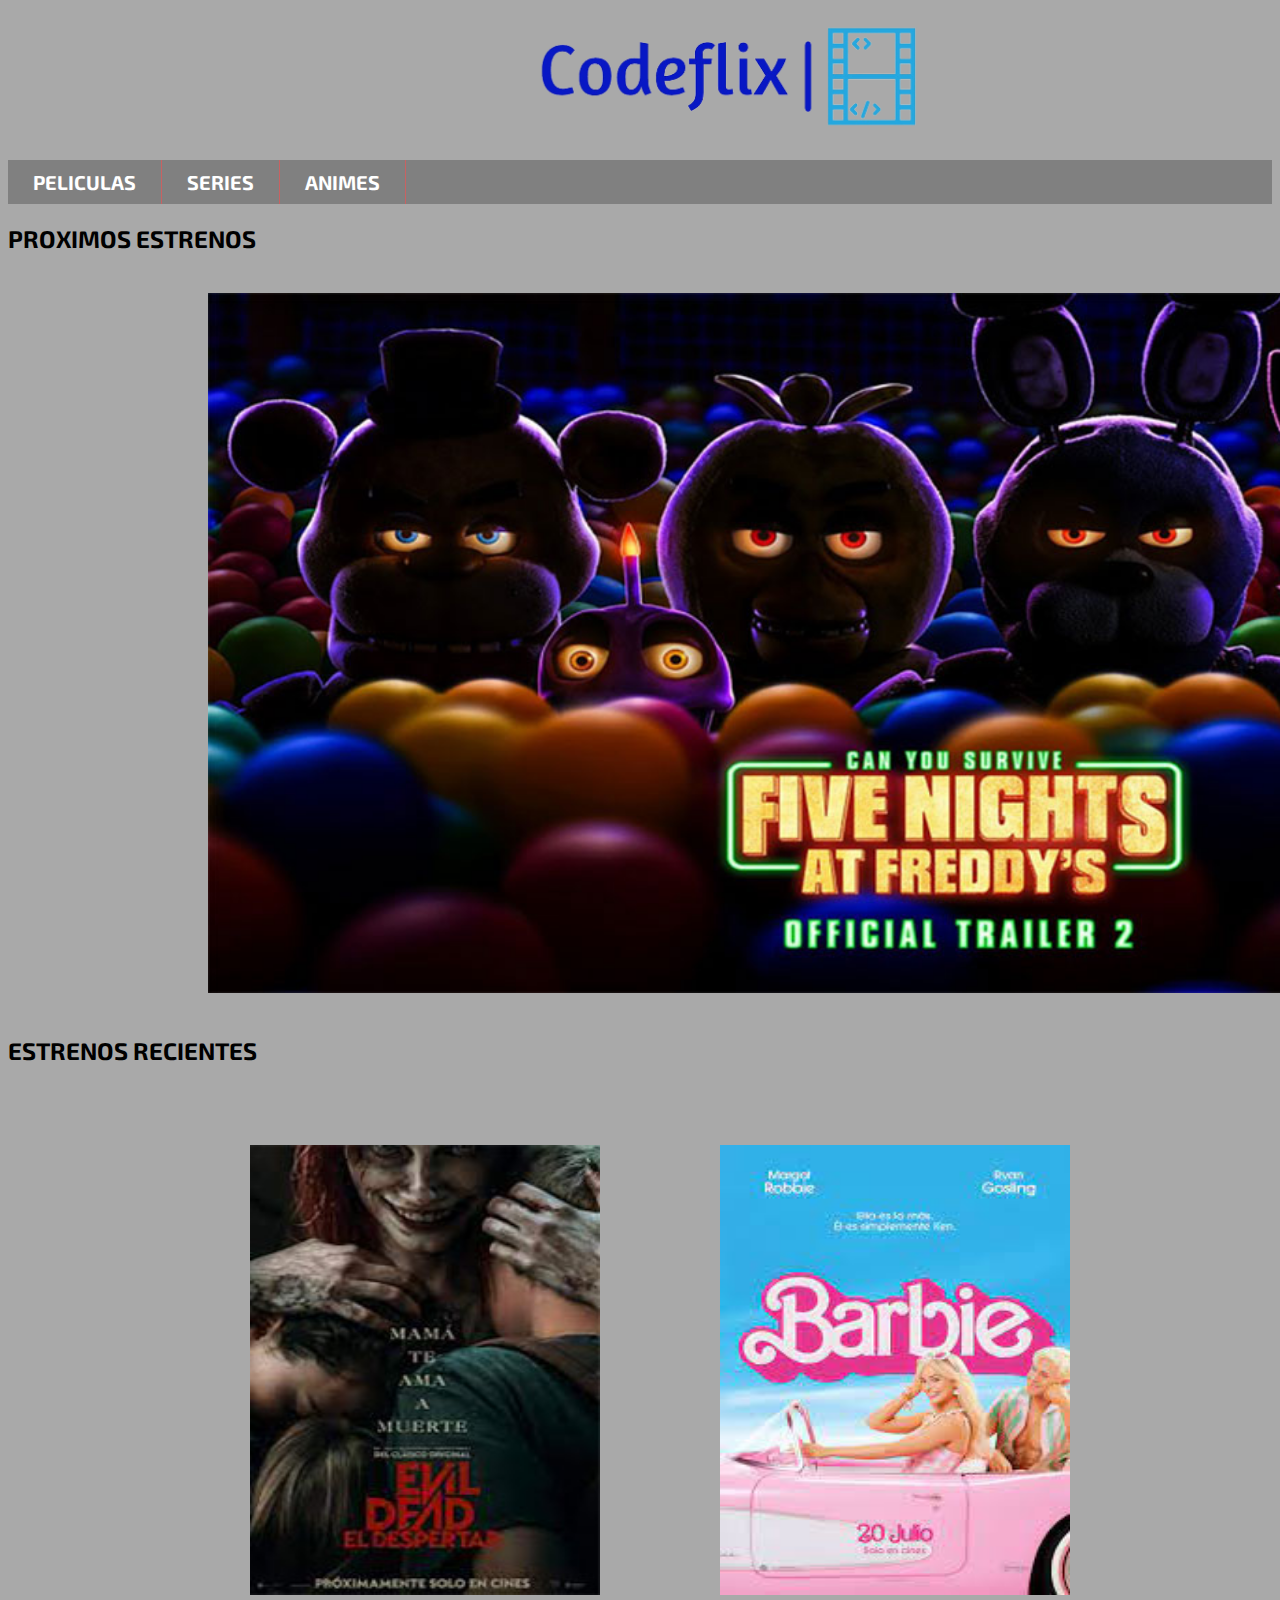
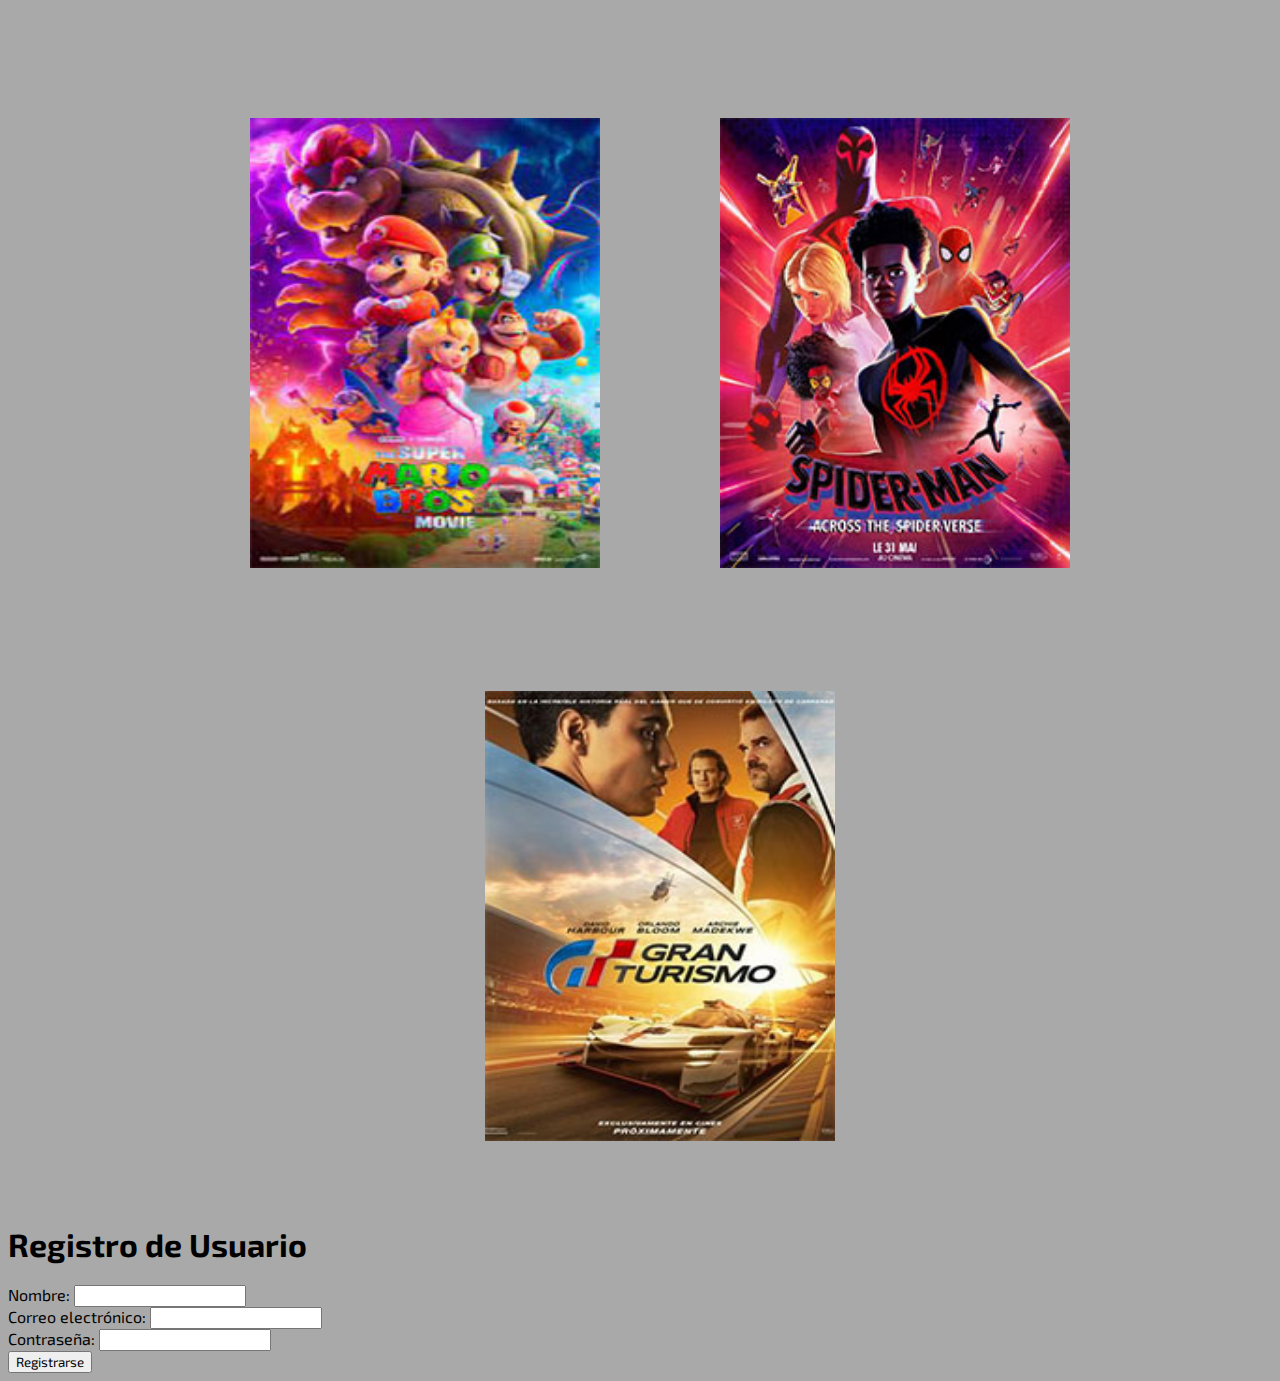
<file: index.html>
<!DOCTYPE html>
<html lang="en">
<head>
    <meta charset="UTF-8">
    <meta name="viewport" content="width=device-width, initial-scale=1.0">
    <link rel="stylesheet" href="styles.css">
    
    <title>Codeflix</title>
    <link rel="icon" type="image/x-icon" href="favicon.ico">
    
</head>
<body>
  <header>
    
      <a href="index.html"><img class="logo" src="Logo.png"></a>
     
  </header>
   <div> 
    <h1>
        <link rel="preconnect" href="https://fonts.googleapis.com">
        <link rel="preconnect" href="https://fonts.gstatic.com" crossorigin>
        <link href="https://fonts.googleapis.com/css2?family=Barlow&family=Exo+2:ital,wght@1,600&display=swap" rel="stylesheet">
    </h1>
   </div>
<!--navegador-->
    <nav>
      <h2>
        <ul class="titulos">
            <link rel="preconnect" href="https://fonts.googleapis.com">
            <link rel="preconnect" href="https://fonts.gstatic.com" crossorigin>
            <link href="https://fonts.googleapis.com/css2?family=Exo+2:ital,wght@1,600&display=swap" rel="stylesheet">
            <li><a href="peliculas.html" class="">PELICULAS</a></li>
                
            <li><a href="series.html" class="">SERIES</a></li>
                
            <li><a href="animes.html" class="">ANIMES</a></li>
        </ul>
      </h2>  
    </nav>
    
    <!--slider -->
    <div class="slider-frame">
        <h2>PROXIMOS ESTRENOS</h2>
        
        <div class="slider">
          <ul>
            <li>
              <img src="slider/slider1.jpg" alt="">
            </li>
            <li>
              <img src="slider/slider2.jpg" alt="">
            </li>
            <li>
              <img src="slider/slider3.jpg" alt="">
            </li>
            
          </ul>
        </div>        
    </div> 

    <div class="yaEstrenados">
        <h2> ESTRENOS RECIENTES </h2>
            <ul>
            <li><img src="carrusel/carrusel2.jpg" alt="EVIL DEAD El despertar"></li>
            <li><img src="carrusel/carrusel3.jpg" alt="BARBIE"></li>
            <li><img src="carrusel/carrusel4.jpg" alt="Mario Bross"></li>
            <li><img src="carrusel/carrusel5.jpg" alt="SpiderUniverse "></li>
            <li><img src="carrusel/carrusel6.jpg" alt="GRAN TURISMO"></li>
        </ul>
      </div>    
        

      <script src="main.js"></script>
      <h1>Registro de Usuario</h1>
    <form id="registroForm">
        <label for="nombre">Nombre:</label>
        <input type="text" id="nombre" required><br>

        <label for="correo">Correo electrónico:</label>
        <input type="email" id="correo" required><br>

        <label for="contrasena">Contraseña:</label>
        <input type="password" id="contrasena" required><br>

        <input type="submit" value="Registrarse">
    </form>    
   
</body>
</html>
</file>
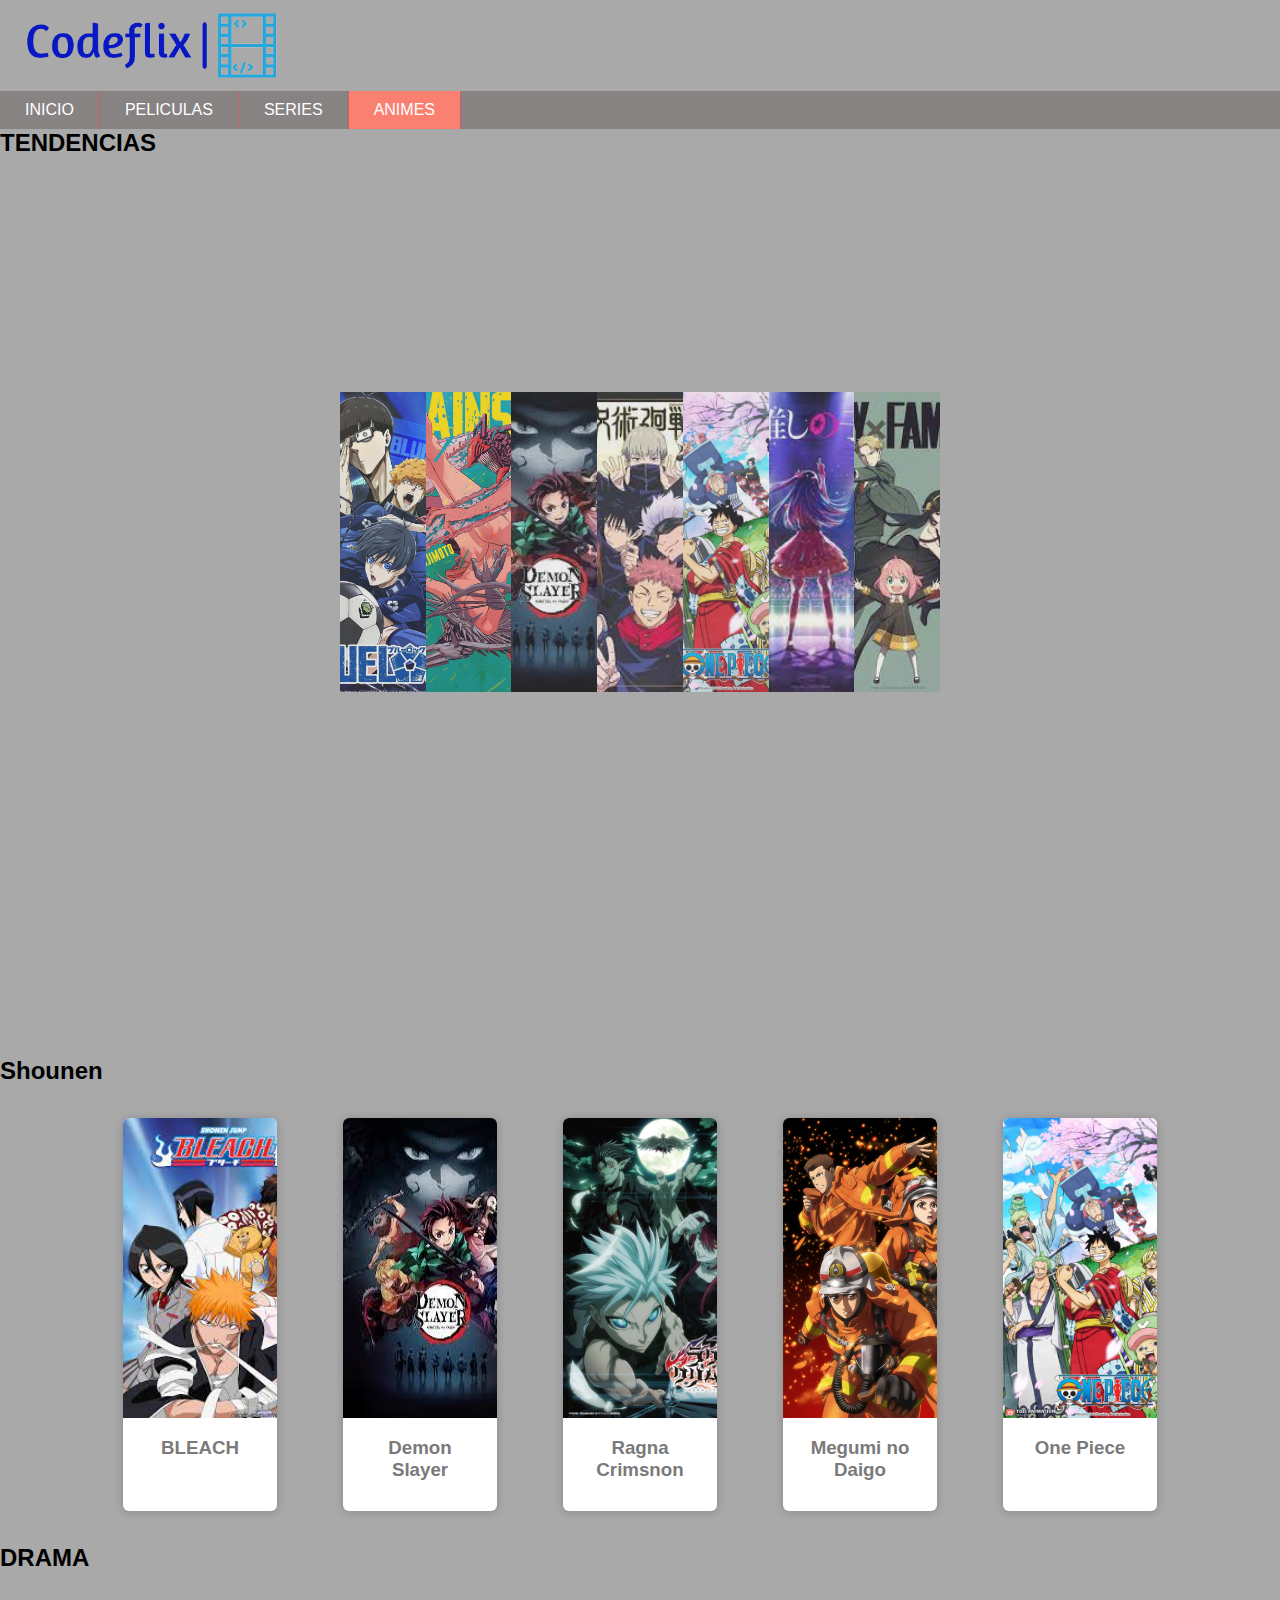
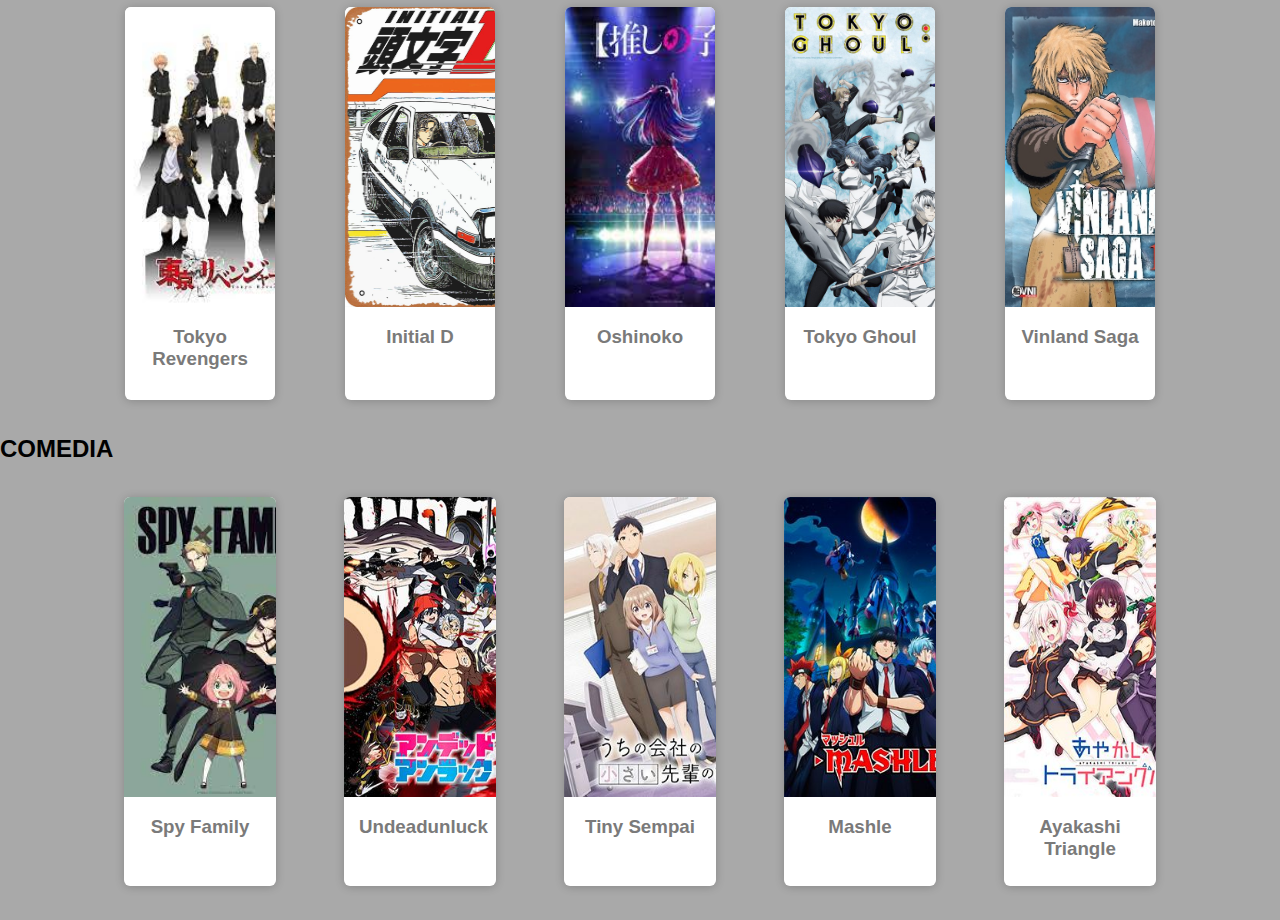
<file: animes.html>
<!DOCTYPE html>
<html lang="en">

<head>
    <meta charset="UTF-8">
    <meta name="viewport" content="width=device-width, initial-scale=1.0">
    <title>Animes</title>
    <link rel="stylesheet" href="animestyles.css">
    <link rel="icon" type="image/x-icon" href="favicon.ico">
</head>

<body>
    <header>
     
        <a href="index.html"><img class="logo" src="Logo.png"></a>
       
    </header>
        
        <!--se coloco estilo en el nav -->
        <nav>
            <ul>
                <li><a href="index.html" class="">INICIO</a></li>

                <li><a href="peliculas.html" class="">PELICULAS</a></li>

                <li><a href="series.html" class="">SERIES</a></li>

                <li><a class="active" href="animes.html" >ANIMES</a></li>
            </ul>
        </nav>
        <h2> TENDENCIAS </h2>
        <!--se realizaron modificaciones en el html para q sea mas sencillo modificar las img-->

        <div class="container">
        <section class="carrousel">
            <img src="animes/bluelock.jpg" alt="image 4" class="img4">
            <img src="animes/chainsawman.jpg" alt="image 5" class="img5">
            <img src="animes/demonslayer.jpg" alt="image 7" class="img7">
            <img src="animes/jujutsukaisen.jpg" alt="image 10" class="img10">
            <img src="animes/onepiece.jpe" alt="image 13" class="img13">
            <img src="animes/oshinoko.jpg" alt="image 14" class="img14">
            <img src="animes/spuxfamily.jpg" alt="image 16" class="img16">
        </section>
        </div>
    


    <div class="SHOUNEN">
            <h2>Shounen</h2>
        
            <div class="container-card">
                
            <div class="card">
                <figure>
                    <img src="animes/bleach.jpg">
                </figure>
                <div class="contenido-card">
                    <h3>BLEACH</h3>

                </div>
            </div>
            <div class="card">
                <figure>
                    <img src="animes/demonslayer.jpg">
                </figure>
                <div class="contenido-card">
                    <h3>Demon Slayer</h3>
                    
                </div>
            </div>
            <div class="card">
                <figure>
                    <img src="animes/ragna crimson.webp">
                </figure>
                <div class="contenido-card">
                    <h3>Ragna Crimsnon</h3>
                    
                </div>

                
            </div>

            <div class="card">
                <figure>
                    <img src="animes/meguminodaigo04-770x1099.jpg">
                </figure>
                <div class="contenido-card">
                    <h3>Megumi no Daigo</h3>

                </div>
            </div>

            <div class="card">
                <figure>
                    <img src="animes/onepiece.jpe">
                </figure>
                <div class="contenido-card">
                    <h3>One Piece</h3>

                </div>
            </div>
            </div>    
    </div>

    <div class="DRAMA">
        <h2>DRAMA</h2>

        <div class="container-card2">

            <div class="card2">
                <figure>
                    <img src="animes/tokyorevengers.jpg">
                </figure>
                <div class="contenido-card2">
                    <h3>Tokyo Revengers</h3>

                </div>

            </div>
            <div class="card2">
                <figure>
                    <img src="animes/initiald.jpg">
                </figure>
                <div class="contenido-card2">
                    <h3>Initial D</h3>
                
                </div>
            </div>

            <div class="card2">
                <figure>
                    <img src="animes/oshinoko.jpg">
                </figure>
                <div class="contenido-card2">
                    <h3>Oshinoko</h3>
                
                </div>
                
            </div>

            <div class="card2">
                <figure>
                    <img src="animes/tokyoghoul.jpe">
                </figure>
                <div class="contenido-card2">
                    <h3>Tokyo Ghoul</h3>
                
                </div>
                
                </div>
                <div class="card2">
                    <figure>
                        <img src="animes/vinlandsaga.jpg">
                    </figure>
                    <div class="contenido-card2">
                        <h3>Vinland Saga</h3>
                    </div>
                </div>        
                    
        </div>        

    </div>


    <div class="comedia">
        <h2>COMEDIA</h2>

        <div class="container-card3">

            <div class="card3">
            <figure>
                <img src="animes/spuxfamily.jpg">
            </figure>
            <div class="contenido-card3">
                <h3>Spy Family</h3>

            </div>

            </div>
            <div class="card3">
                <figure>
                    <img src="animes/undeadunluck.jpg">
                </figure>
                <div class="contenido-card3">
                    <h3>Undeadunluck</h3>
                
                </div>
                
            </div>
            <div class="card3">
                <figure>
                    <img src="animes/tiny sempai.jpg">
                </figure>
                <div class="contenido-card3">
                    <h3>Tiny Sempai</h3>
                
                </div>
                
            </div>

            <div class="card3">
                <figure>
                    <img src="animes/mashle.jpg">
                </figure>
                <div class="contenido-card3">
                    <h3>Mashle</h3>
                
                </div>
                
            </div>
            <div class="card3">
                <figure>
                    <img src="animes/Ayakashi Triangle.jpg">
                </figure>
                <div class="contenido-card3">
                    <h3>Ayakashi Triangle</h3>
                
                </div>
                
            </div>
        </div>
    </div>




</body>
</html>
</file>
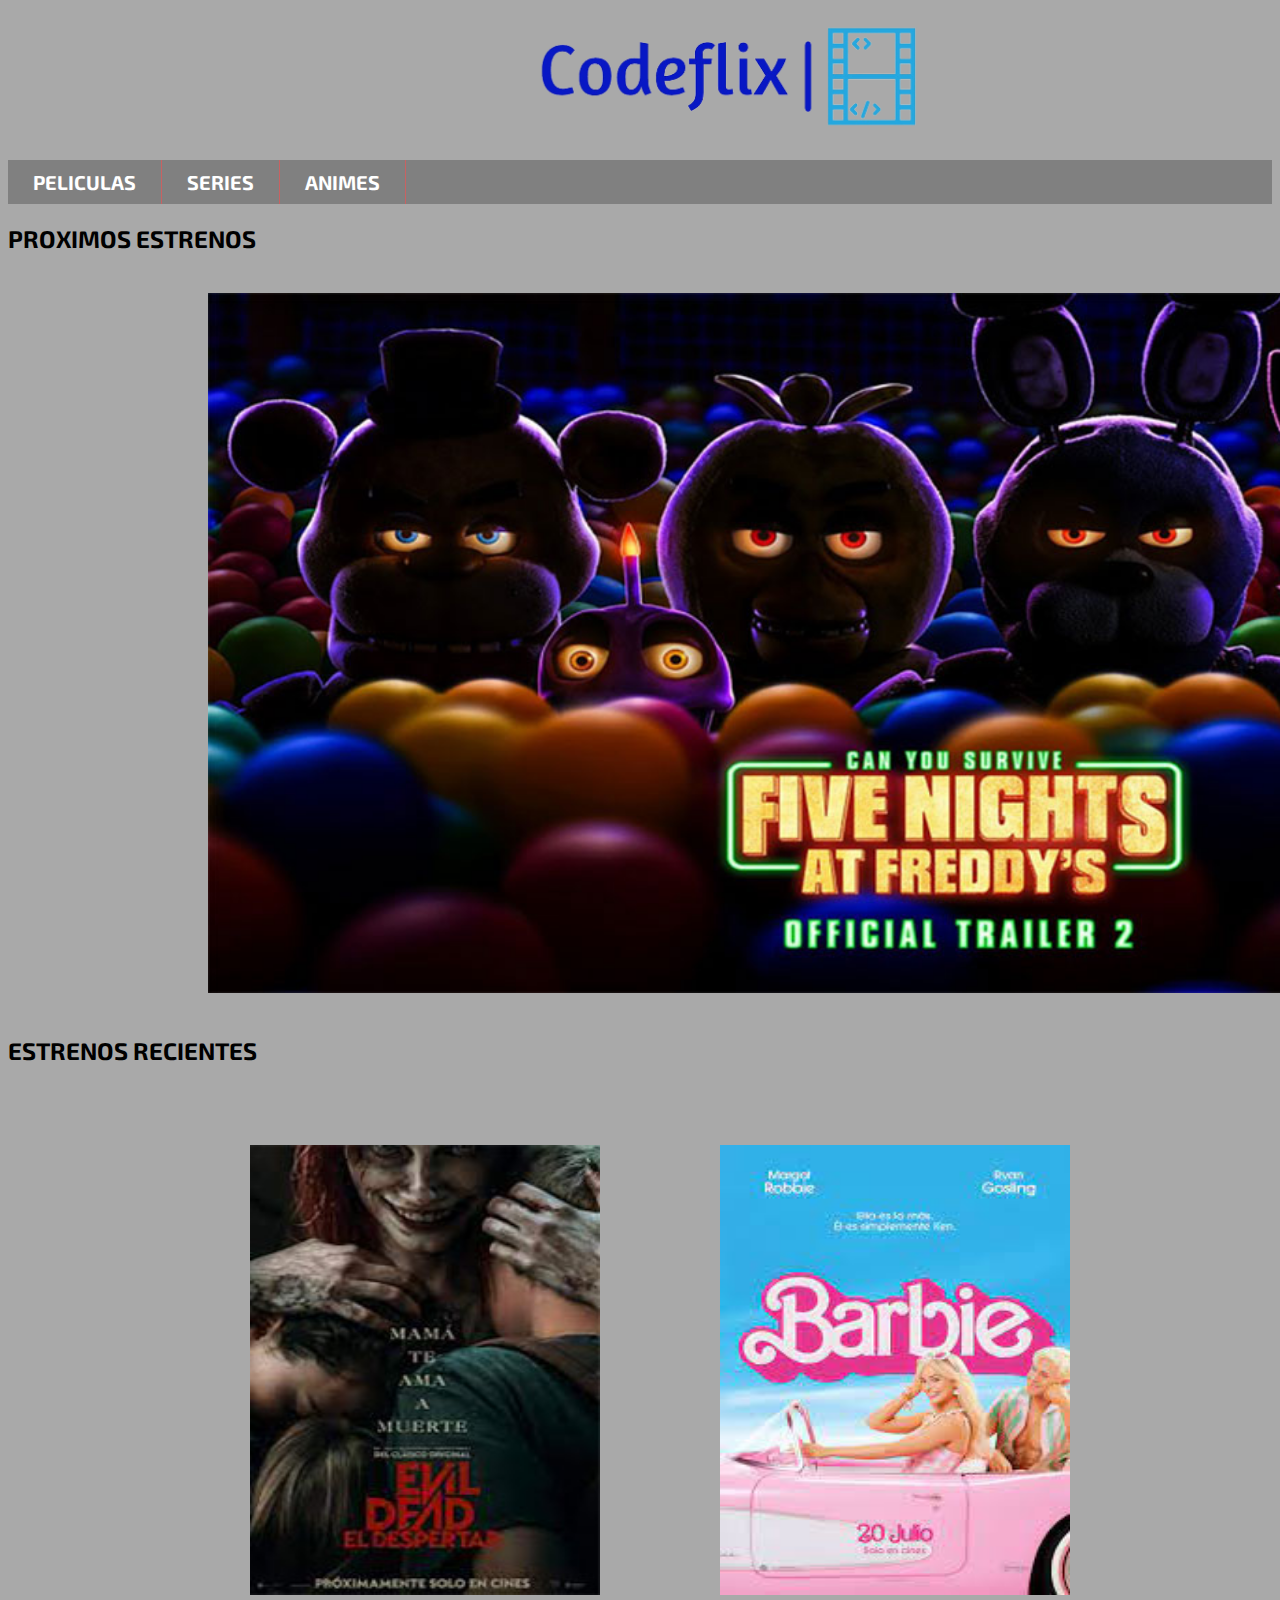
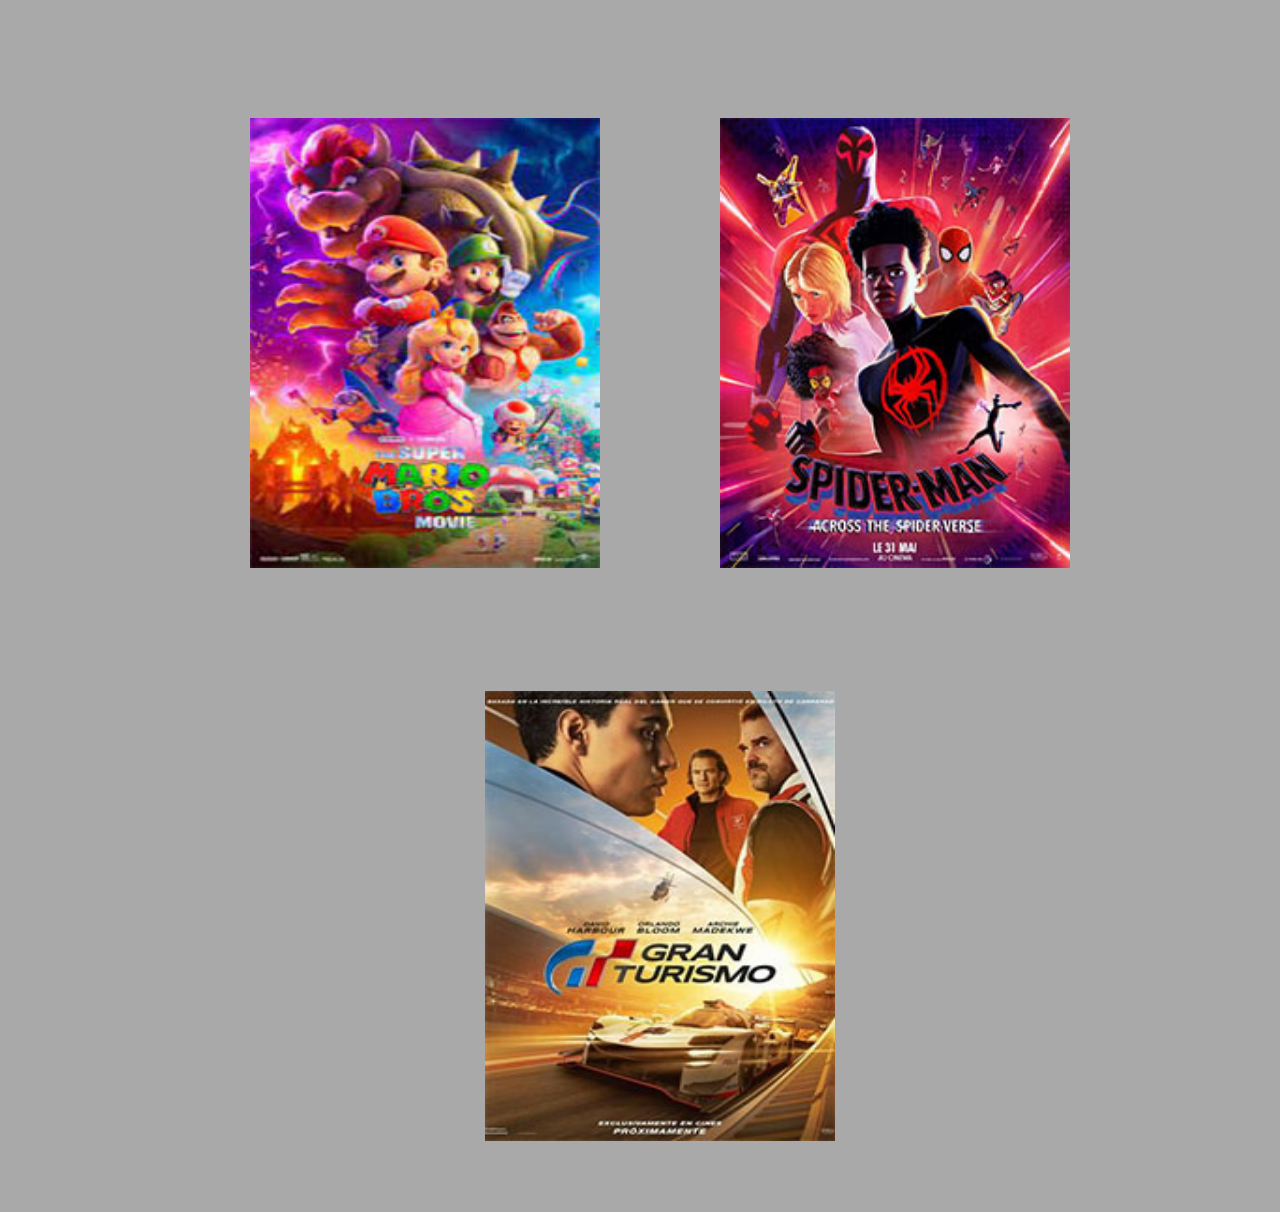
<file: p-principal.html>
<!DOCTYPE html>
<html lang="en">
<head>
    <meta charset="UTF-8">
    <meta name="viewport" content="width=device-width, initial-scale=1.0">
    <link rel="stylesheet" href="styles.css">
    
    <title>Codeflix</title>
    <link rel="icon" type="image/x-icon" href="favicon.ico">
    
</head>
<body>
  <header>
    
      <a href="p-principal.html"><img class="logo" src="Logo.png"></a>
     
  </header>
   <div> 
    <h1>
        <link rel="preconnect" href="https://fonts.googleapis.com">
        <link rel="preconnect" href="https://fonts.gstatic.com" crossorigin>
        <link href="https://fonts.googleapis.com/css2?family=Barlow&family=Exo+2:ital,wght@1,600&display=swap" rel="stylesheet">
    </h1>
   </div>
<!--navegador-->
    <nav>
      <h2>
        <ul class="titulos">
            <link rel="preconnect" href="https://fonts.googleapis.com">
            <link rel="preconnect" href="https://fonts.gstatic.com" crossorigin>
            <link href="https://fonts.googleapis.com/css2?family=Exo+2:ital,wght@1,600&display=swap" rel="stylesheet">
            <li><a href="peliculas.html" class="">PELICULAS</a></li>
                
            <li><a href="series.html" class="">SERIES</a></li>
                
            <li><a href="animes.html" class="">ANIMES</a></li>
        </ul>
      </h2>  
    </nav>
    
    <!--slider -->
    <div class="slider-frame">
        <h2>PROXIMOS ESTRENOS</h2>
        
        <div class="slider">
          <ul>
            <li>
              <img src="slider/slider1.jpg" alt="">
            </li>
            <li>
              <img src="slider/slider2.jpg" alt="">
            </li>
            <li>
              <img src="slider/slider3.jpg" alt="">
            </li>
            
          </ul>
        </div>        
    </div> 

    <div class="yaEstrenados">
        <h2> ESTRENOS RECIENTES </h2>
            <ul>
            <li><img src="carrusel/carrusel2.jpg" alt="EVIL DEAD El despertar"></li>
            <li><img src="carrusel/carrusel3.jpg" alt="BARBIE"></li>
            <li><img src="carrusel/carrusel4.jpg" alt="Mario Bross"></li>
            <li><img src="carrusel/carrusel5.jpg" alt="SpiderUniverse "></li>
            <li><img src="carrusel/carrusel6.jpg" alt="GRAN TURISMO"></li>
        </ul>
      </div>    
        

   
</body>
</html>
</file>
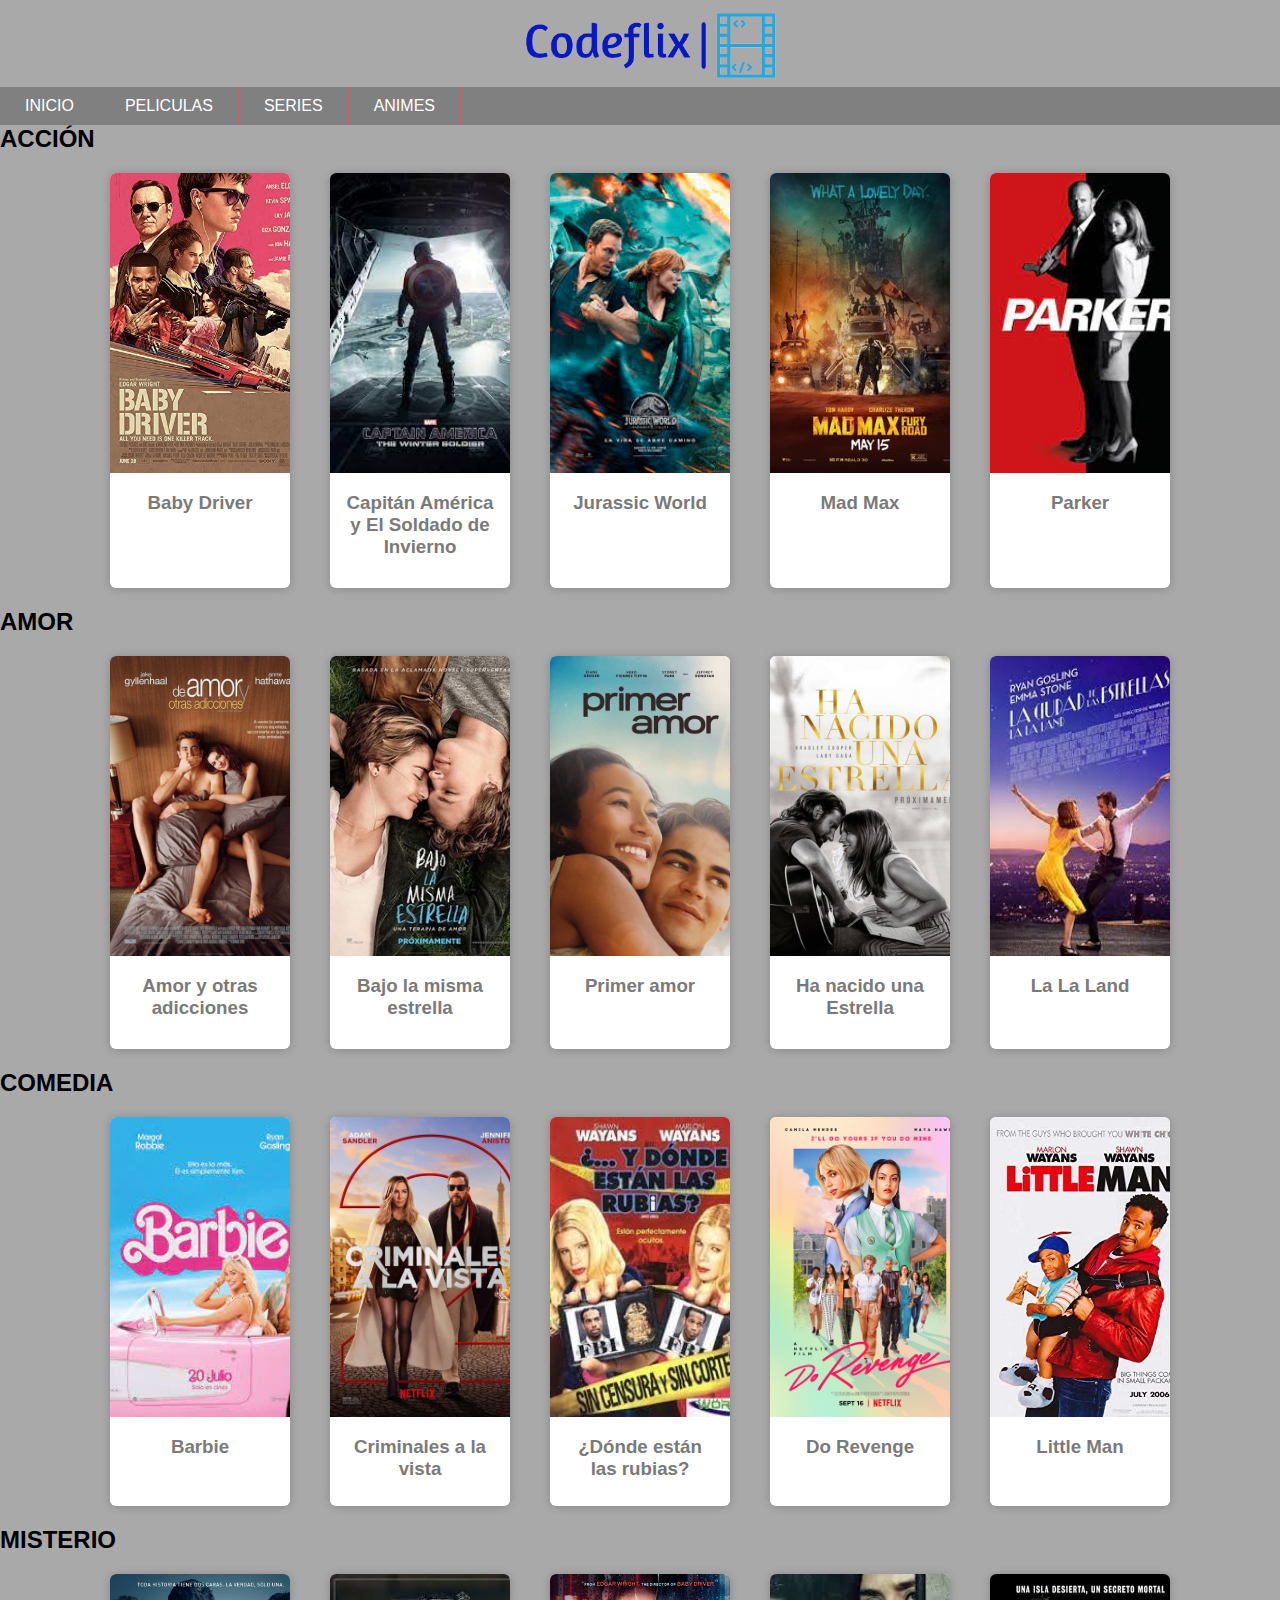
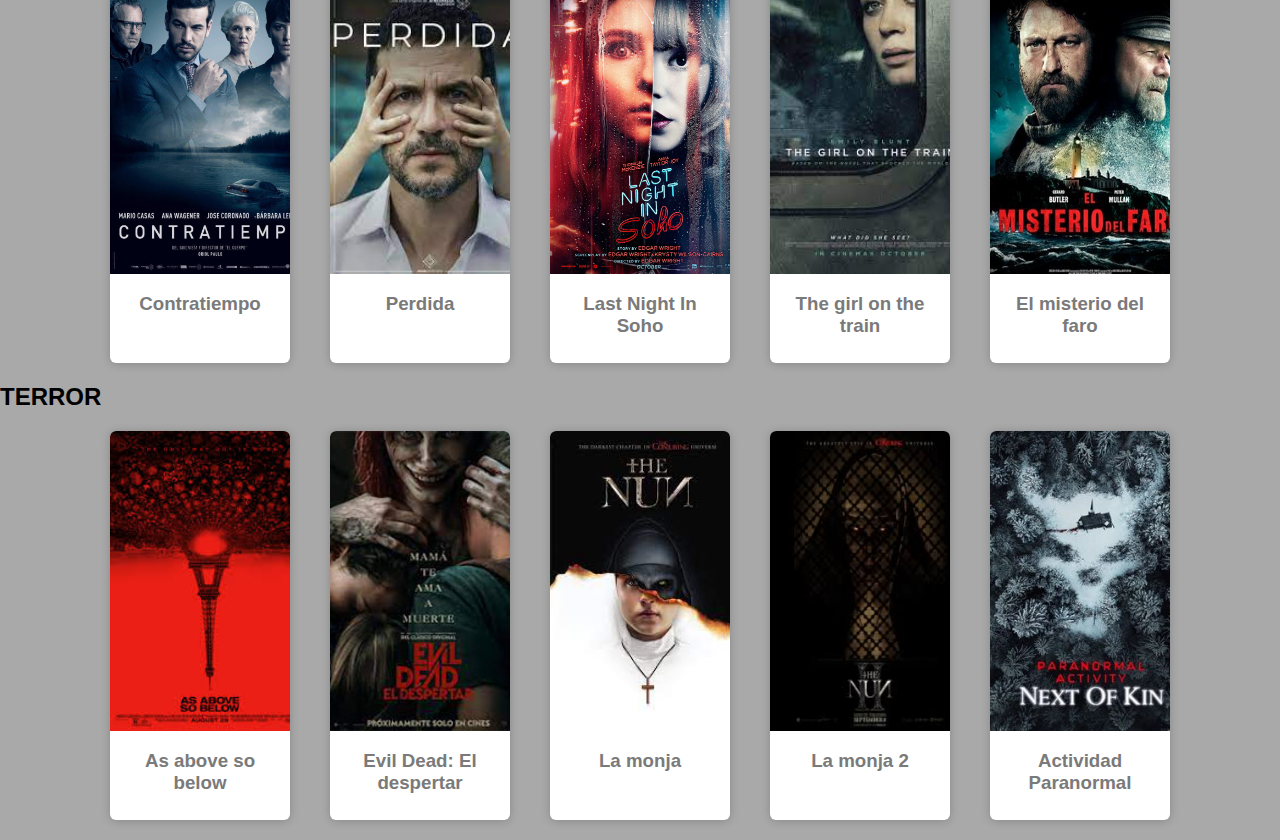
<file: peliculas.html>
<!DOCTYPE html>
<html lang="en">
   <head>
      <meta charset="UTF-8">
      <meta name="viewport" content="width=device-width, initial-scale=1.0">
      <link rel="stylesheet" href="peliculasstyles.css">
      
      <title>Peliculas</title>
      <link rel="icon" type="image/x-icon" href="favicon.ico">
      
  </head>
<body>
   <header>
     
       <a href="index.html"><img class="logo" src="Logo.png"></a>
      
   </header>
   <div> 
      <h1>
          <link rel="preconnect" href="https://fonts.googleapis.com">
          <link rel="preconnect" href="https://fonts.gstatic.com" crossorigin>
          <link href="https://fonts.googleapis.com/css2?family=Barlow&family=Exo+2:ital,wght@1,600&display=swap" rel="stylesheet">
      </h1>
   </div>
 <!--navegador-->
     <nav>
       
         <ul class="titulos">
             <link rel="preconnect" href="https://fonts.googleapis.com">
             <link rel="preconnect" href="https://fonts.gstatic.com" crossorigin>
             <link href="https://fonts.googleapis.com/css2?family=Exo+2:ital,wght@1,600&display=swap" rel="stylesheet">
             <li><a href="index.html" class="">INICIO</a></li>
             <li><a href="peliculas.html" class="">PELICULAS</a></li>
                 
             <li><a href="series.html" class="">SERIES</a></li>
                 
             <li><a href="animes.html" class="">ANIMES</a></li>
         </ul>
        
     </nav>
   <div class="accion">
      <h2> ACCIÓN </h2>
      <div class="container-card">
         <div class="card">
            <figure>
               <img src="accion/babydriver.jpg" alt="Baby Driver">
            </figure>
            <div class="contenido-card">
               <h3>Baby Driver</h3>
            </div>
         </div>
         <div class="card">
            <figure>
               <img src="accion/capitanamerica.jpg" alt="Capitan America">
            </figure>
            <div class="contenido-card">
               <h3>Capitán América y El Soldado de Invierno</h3>
            </div>
         </div>   
         <div class="card">
            <figure>
               <img src="accion/jurasicworld.jpg" alt="Jurassic World">
            </figure>
            <div class="contenido-card">
               <h3>Jurassic World</h3>
            </div>
         </div>
         <div class="card">
            <figure>
               <img src="accion/madmax.jpg" alt="Mad Max">
            </figure>
            <div class="contenido-card">
               <h3>Mad Max</h3>
            </div>
         </div>   
         <div class="card">
            <figure>
               <img src="accion/parker.jpg" alt="Parker">
            </figure>
            <div class="contenido-card">
               <h3>Parker</h3>
            </div>
         </div>   
            
            
      </div>
   </div>
   <div class="amor">
      <h2> AMOR </h2>
      <div class="container-card">
         <div class="card">
            <figure>
               <img src="amor/amorconadicciones.jpg" alt="AMOR Y OTRAS ADICCIONES">
            </figure>
            <div class="contenido-card">
               <h3>Amor y otras adicciones</h3>
            </div>
         </div>   
         <div class="card2">
            <figure>
               <img src="amor/bajolamismaestrella.jpg" alt="BAJO LA MISMA ESTRELLA">
            </figure>
            <div class="contenido-card2">
               <h3>Bajo la misma estrella</h3>
            </div>
         </div>
         <div class="card2">
            <figure>
               <img src="amor/firstlov.jpg" alt="PRIMER AMOR">
            </figure>
            <div class="contenido-card2">
               <h3>Primer amor</h3>
            </div>
         </div>
         <div class="card2">
            <figure>
               <img src="amor/hanacidounaestrella.jpg" alt="HA NACIDO UNA ESTRELLA">
            </figure>
            <div class="contenido-card2">
               <h3>Ha nacido una Estrella</h3>
            </div>
         </div>
         <div class="card2">
            <figure>
               <img src="amor/lalaland.jpg" alt="LA LA LAND">
            </figure>
            <div class="contenido-card2">
               <h3>La La Land</h3>
            </div>
         </div>
         
        
      </div>
   </div>
   <div class="comedia">
      <h2> COMEDIA </h2>
      <div class="container-card">
         <div class="card3">
            <figure>
               <img src="comedia/barbie.jpg" alt="BARBIE">
            </figure>
            <div class="contenido-card3">
               <h3>Barbie</h3>
            </div>
         </div>   
         <div class="card3">
            <figure>
               <img src="comedia/criminales.jpg" alt="CRIMINALES A LA VISTA">
            </figure>
            <div class="contenido-card3">
               <h3>Criminales a la vista</h3>
            </div>
         </div>
         <div class="card3">
            <figure>
               <img src="comedia/dondeestan.jpg" alt="DONDE ESTAN LAS RUBIAS">
            </figure>
            <div class="contenido-card3">
               <h3>¿Dónde están las rubias?</h3>
            </div>
         </div>
         <div class="card3">
            <figure>
               <img src="comedia/dorevenge.jpg" alt="DO REVENGE">
            </figure>
            <div class="contenido-card3">
               <h3>Do Revenge</h3>
            </div>
         </div>
         <div class="card3">
            <figure>
               <img src="comedia/Littleman.jpg" alt="LITTLE MAN">
            </figure>
            <div class="contenido-card3">
               <h3>Little Man</h3>
            </div>
         </div>
         
        
      </div>
   </div>           
   <div class="misterio">
      <h2> MISTERIO </h2>
      <div class="container-card">
         <div class="card4">
            <figure>
               <img src="misterio/Contratiempo.jpg" alt="CONTRATIEMPO">
            </figure>
            <div class="contenido-card4">
               <h3>Contratiempo</h3>
            </div>
         </div>   
         <div class="card4">
            <figure>
               <img src="misterio/perdida.jpg" alt="PERDIDA">
            </figure>
            <div class="contenido-card4">
               <h3>Perdida</h3>
            </div>
         </div>
         <div class="card4">
            <figure>
               <img src="misterio/soho.jpg" alt="LAST NIGHT IN SOHO">
            </figure>
            <div class="contenido-card4">
               <h3>Last Night In Soho</h3>
            </div>
         </div>
         <div class="card4">
            <figure>
               <img src="misterio/thegirl.jpg" alt="THE GIRL ON THE TRAIN">
            </figure>
            <div class="contenido-card4">
               <h3>The girl on the train</h3>
            </div>
         </div>
         <div class="card4">
            <figure>
               <img src="misterio/Misteriofaro.jpg" alt="MISTERIO DEL FARO">
            </figure>
            <div class="contenido-card4">
               <h3>El misterio del faro</h3>
            </div>
         </div>
         
        
      </div>
   </div>      
      
   <div class="terror">
      <h2> TERROR </h2>
      <div class="container-card">
         <div class="card5">
            <figure>
               <img src="TERROR/asabove.jpg" alt="AS ABOVE AS BELOW">
            </figure>
            <div class="contenido-card5">
               <h3>As above so below</h3>
            </div>
         </div>   
         <div class="card5">
            <figure>
               <img src="TERROR/evildead.jpg" alt="EVIL DEAD EL DESPERTAR">
            </figure>
            <div class="contenido-card5">
               <h3>Evil Dead: El despertar</h3>
            </div>
         </div>
         <div class="card5">
            <figure>
               <img src="TERROR/nun1.jpg" alt="THE NUN 1">
            </figure>
            <div class="contenido-card5">
               <h3>La monja</h3>
            </div>
         </div>
         <div class="card5">
            <figure>
               <img src="TERROR/nun2.jpg" alt="THE NUN 2">
            </figure>
            <div class="contenido-card5">
               <h3>La monja 2</h3>
            </div>
         </div>
         <div class="card5">
            <figure>
               <img src="TERROR/ParanormalActivity.jpg" alt="PARANORMAL ACTIVITY">
            </figure>
            <div class="contenido-card5">
               <h3>Actividad Paranormal</h3>
            </div>
         </div>
         
        
      </div>
   </div>      
      
      
      
        
        
      
     
</body>
</html>
</file>
<file: styles.css>
/* Estilos de la página principal*/




*{
    font-family: 'Barlow', sans-serif;
    font-family: 'Exo 2', sans-serif;
	
}

body{
	background-color: darkgrey;
}

li{
	text-decoration: none;
}

ul { list-style: none;
	margin: 0;
	padding: none;
	
}

header{
	width: 100%;
	height: 5%;
	margin: 0;
}

header img{
	width: 100%;
	height: 5%;
}

.titulos {
    list-style-type: none;

    margin: 0;

    padding: 0;

    overflow:hidden;

    background-color:gray 

	

}

nav li {

float: left;

border-right: 1px  solid rgb(200, 98, 98) ;


}

li :last-child {

    border-right: none;
}

li a {

display: block;

color: white;

text-align: center;

padding: 10px 25px;

text-decoration: none;

}

h2 li a{
	font-size: 20px;
	
}

h2 li a:hover:not(.active) {
	
    background-color: orange;
}


.logo{
	text-decoration: none;
	vertical-align: middle;
	align-items: center;
	width: 450px;
	position: relative;
	left: 39%
	
}


/* Slider*/    


.slider {
	width: 95%;
	margin: auto;
	overflow: hidden;
	margin-left: 180px;
}

.slider ul {
	display: flex;
	padding: 0;
	width: 300%;
	
	animation: cambio 20s infinite alternate linear;
}

.slider li {
	width: 100%;
	list-style: none;
	padding: 20px;
}

.slider img {
	
	
    height: 700px;
    width: 1500px;
	text-align: center
}

@keyframes cambio {
	0% {margin-left: 10;}
	33% {margin-left: 0;}
	
	34% {margin-left: -100%;}
	66% {margin-left: -100%;}
	
	67% {margin-left: -200%;}
	100% {margin-left: -200%;}
	
	
}

.yaEstrenados ul{
	display: flex;
    flex-direction: row;
    flex-wrap: wrap;
    align-content: space-between;
    justify-content: center;
    
}

.yaEstrenados img{
	padding: 60px;
	height: 450px;
	width: 350px;
}
</file>
<file: animestyles.css>
/* Faltan detallar mejor el padding y margin para que ocupe mejor espacio las imagenes*/
body{
    background-color: darkgrey;

}
*{
    
    margin: 0;

    padding: 0;

}


nav ul {
    

    list-style-type: none;

    overflow:hidden;

    background-color:rgba(50, 38, 38, 0.289);


 }

li {

float: left;

border-right: 1px  solid rgb(200, 98, 98) ;

}

li :last-child {

    border-right: none;
}

li a {

display: block;

color: white;

text-align: center;

padding: 10px 25px;

text-decoration: none;

}

.active {

    background-color: salmon;
}

li a:hover:not(.active) {

    background-color: blueviolet;
}



.container{

 position: relative;  
 width:100vw ; 
 height: 100vh;
 display:flex;
 justify-content:center;
 align-items: center;
 gap: 10px;
flex-wrap: wrap;

}
    
img {

  height: auto; 
  width: auto; 
  max-height: 300px;
  max-width: 300px;

}

section {
    display: flex;
    width: 600px;
    height: 430px;
    justify-content: space-around;


}

section img {
    width: 0px;
    flex-grow: 1;
    object-fit: cover;
    opacity: .8;
    transition: .5s ease;


}

section img:hover {
    cursor: crosshair;
    width: 300px;
    opacity: 1;
    filter: contrast(120%);
}


*{
    margin: 0;
    padding: 0;
    box-sizing: border-box;
    font-family: 'Montserrat', sans-serif;
}
/*Cards*/
.container-card{
	width: 100%;
	display: flex;
	max-width: 1100px;
	margin: auto;
}

.card{
	width: 100%;
	margin: 33px;
	border-radius: 6px;
	overflow: hidden;
	background:#fff;
	box-shadow: 0px 1px 10px rgba(0,0,0,0.2);
	transition: all 400ms ease-out;
	cursor: default;
}


.card:hover{
	box-shadow: 5px 5px 20px rgba(0,0,0,0.4);
	transform: translateY(-3%);
}
.card img{
	width: 200px;
	height: 300px;
}
.card .contenido-card{
	padding: 15px;
	text-align: center;
}
.card .contenido-card h3{
	margin-bottom: 15px;
	color: #7a7a7a;
}





@media only screen and (min-width:320px) and (max-width:768px){
	.container-card{
		flex-wrap: wrap;
	}
	.card{
		margin: 15px;
	}
}

.container-card2{
	width: 100%;
	display: flex;
	max-width: 1100px;
	margin: auto;
}

.card2{
	width: 100%;
	margin: 35px;
	border-radius: 6px;
	overflow: hidden;
	background:#fff;
	box-shadow: 0px 1px 10px rgba(0,0,0,0.2);
	transition: all 400ms ease-out;
	cursor: default;
}


.card2:hover{
	box-shadow: 5px 5px 20px rgba(0,0,0,0.4);
	transform: translateY(-3%);
}
.card2 img{
	width: 200px;
	height: 300px;
}
.card2 .contenido-card2{
	padding: 15px;
	text-align: center;
}
.card2 .contenido-card2 h3{
	margin-bottom: 15px;
	color: #7a7a7a;
}





@media only screen and (min-width:320px) and (max-width:768px){
	.container-card{
		flex-wrap: wrap;
	}
	.card2{
		margin: 15px;
	}
}

.container-card3{
	width: 100%;
	display: flex;
	max-width: 1100px;
	margin: auto;
}

.card3{
	width: 100%;
	margin: 34px;
	border-radius: 6px;
	overflow: hidden;
	background:#fff;
	box-shadow: 0px 1px 10px rgba(0,0,0,0.2);
	transition: all 400ms ease-out;
	cursor: default;
}


.card3:hover{
	box-shadow: 5px 5px 20px rgba(0,0,0,0.4);
	transform: translateY(-3%);
}
.card3 img{
	width: 200px;
	height: 300px;
}
.card3 .contenido-card3{
	padding: 15px;
	text-align: center;
}
.card3 .contenido-card3 h3{
	margin-bottom: 11px;
	color: #7a7a7a;
}





@media only screen and (min-width:320px) and (max-width:768px){
	.container-card{
		flex-wrap: wrap;
	}
	.card3{
		margin: 15px;
	}
}
</file>
<file: peliculasstyles.css>
*{
    font-family: 'Barlow', sans-serif;
    font-family: 'Exo 2', sans-serif;
	
}
body{
    background-color: darkgrey;

}

li{
	text-decoration: none;
}

ul { list-style: none;
	margin: 0;
	padding: none;
	
}

header{
	width: 100%;
	height: 5%;
	margin: 0;
}

header img{
	width: 100%;
	height: 5%;
}

.logo{
	text-decoration: none;
	vertical-align: middle;
	align-items: center;
	width: 450px;
	position: relative;
	left: 39%
	
}

.titulos {
    list-style-type: none;

    margin: 0;

    padding: 0;

    overflow:hidden;

    background-color:gray 

	

}

nav li {

float: left;

border-right: 1px  solid rgb(200, 98, 98) ;


}

li :last-child {

    border-right: none;
}

li a {

display: block;

color: white;

text-align: center;

padding: 10px 25px;

text-decoration: none;

}


nav ul {
    

    list-style-type: none;

    overflow:hidden;

    background-color:rgba(50, 38, 38, 0.289);

}

li {

float: left;

border-right: 1px  solid rgb(200, 98, 98) ;

}

li :last-child {

    border-right: none;
}

li a {

display: block;

color: white;

text-align: center;

padding: 10px 25px;

text-decoration: none;

}

.active {

    background-color: salmon;
}

li a:hover:not(.active) {

    background-color: blueviolet;
}



.container{

 position: relative;  
 width:100vw ; 
 height: 100vh;
 display:flex;
 justify-content:center;
 align-items: center;
 gap: 10px;
flex-wrap: wrap;

}
    
img {

  height: auto; 
  width: auto; 
  max-height: 300px;
  max-width: 300px;

}

section {
    display: flex;
    width: 600px;
    height: 430px;
    justify-content: space-around;


}

section img {
    width: 0px;
    flex-grow: 1;
    object-fit: cover;
    opacity: .8;
    transition: .5s ease;


}

section img:hover {
    cursor: crosshair;
    width: 300px;
    opacity: 1;
    filter: contrast(120%);
}


*{
    margin: 0;
    padding: 0;
    box-sizing: border-box;
    font-family: 'Montserrat', sans-serif;
}
/*Cards*/
.container-card{
	width: 100%;
	display: flex;
	max-width: 1100px;
	margin: auto;
}

.card{
	width: 100%;
	margin: 20px;
	border-radius: 6px;
	overflow: hidden;
	background:#fff;
	box-shadow: 0px 1px 10px rgba(0,0,0,0.2);
	transition: all 400ms ease-out;
	cursor: default;
}


.card:hover{
	box-shadow: 5px 5px 20px rgba(0,0,0,0.4);
	transform: translateY(-3%);
}
.card img{
	width: 200px;
	height: 300px;
}
.card .contenido-card{
	padding: 15px;
	text-align: center;
}
.card .contenido-card h3{
	margin-bottom: 15px;
	color: #7a7a7a;
}





@media only screen and (min-width:320px) and (max-width:768px){
	.container-card{
		flex-wrap: wrap;
	}
	.card{
		margin: 15px;
	}
}

.container-card2{
	width: 100%;
	display: flex;
	max-width: 1100px;
	margin: auto;
}

.card2{
	width: 100%;
	margin:20px;
	border-radius: 6px;
	overflow: hidden;
	background:#fff;
	box-shadow: 0px 1px 10px rgba(0,0,0,0.2);
	transition: all 400ms ease-out;
	cursor: default;
}


.card2:hover{
	box-shadow: 5px 5px 20px rgba(0,0,0,0.4);
	transform: translateY(-3%);
}
.card2 img{
	width: 200px;
	height: 300px;
}
.card2 .contenido-card2{
	padding: 15px;
	text-align: center;
}
.card2 .contenido-card2 h3{
	margin-bottom: 15px;
	color: #7a7a7a;
}





@media only screen and (min-width:320px) and (max-width:768px){
	.container-card{
		flex-wrap: wrap;
	}
	.card2{
		margin: 15px;
	}
}
.container-card3{
	width: 100%;
	display: flex;
	max-width: 1100px;
	margin: auto;
}

.card3{
	width: 100%;
	margin: 20px;
	border-radius: 6px;
	overflow: hidden;
	background:#fff;
	box-shadow: 0px 1px 10px rgba(0,0,0,0.2);
	transition: all 400ms ease-out;
	cursor: default;
}


.card3:hover{
	box-shadow: 5px 5px 20px rgba(0,0,0,0.4);
	transform: translateY(-3%);
}
.card3 img{
	width: 200px;
	height: 300px;
}
.card3 .contenido-card3{
	padding: 15px;
	text-align: center;
}
.card3 .contenido-card3 h3{
	margin-bottom: 11px;
	color: #7a7a7a;
}





@media only screen and (min-width:320px) and (max-width:768px){
	.container-card{
		flex-wrap: wrap;
	}
	.card3{
		margin: 15px;
	}
}

.container-card4{
	width: 100%;
	display: flex;
	max-width: 1100px;
	margin: auto;
}

.card4{
	width: 100%;
	margin: 20px;
	border-radius: 6px;
	overflow: hidden;
	background:#fff;
	box-shadow: 0px 1px 10px rgba(0,0,0,0.2);
	transition: all 400ms ease-out;
	cursor: default;
}


.card4:hover{
	box-shadow: 5px 5px 20px rgba(0,0,0,0.4);
	transform: translateY(-3%);
}
.card4 img{
	width: 200px;
	height: 300px;
}
.card4 .contenido-card4{
	padding: 15px;
	text-align: center;
}
.card4 .contenido-card4 h3{
	margin-bottom: 11px;
	color: #7a7a7a;
}





@media only screen and (min-width:320px) and (max-width:768px){
	.container-card{
		flex-wrap: wrap;
	}
	.card4{
		margin: 15px;
	}
}


.container-card5{
	width: 100%;
	display: flex;
	max-width: 1100px;
	margin: auto;
}

.card5{
	width: 100%;
	margin: 20px;
	border-radius: 6px;
	overflow: hidden;
	background:#fff;
	box-shadow: 0px 1px 10px rgba(0,0,0,0.2);
	transition: all 400ms ease-out;
	cursor: default;
}


.card5:hover{
	box-shadow: 5px 5px 20px rgba(0,0,0,0.4);
	transform: translateY(-3%);
}
.card5 img{
	width: 200px;
	height: 300px;
}
.card5 .contenido-card5{
	padding: 15px;
	text-align: center;
}
.card5 .contenido-card5 h3{
	margin-bottom: 11px;
	color: #7a7a7a;
}





@media only screen and (min-width:320px) and (max-width:768px){
	.container-card{
		flex-wrap: wrap;
	}
	.card5{
		margin: 15px;
	}
}
</file>
